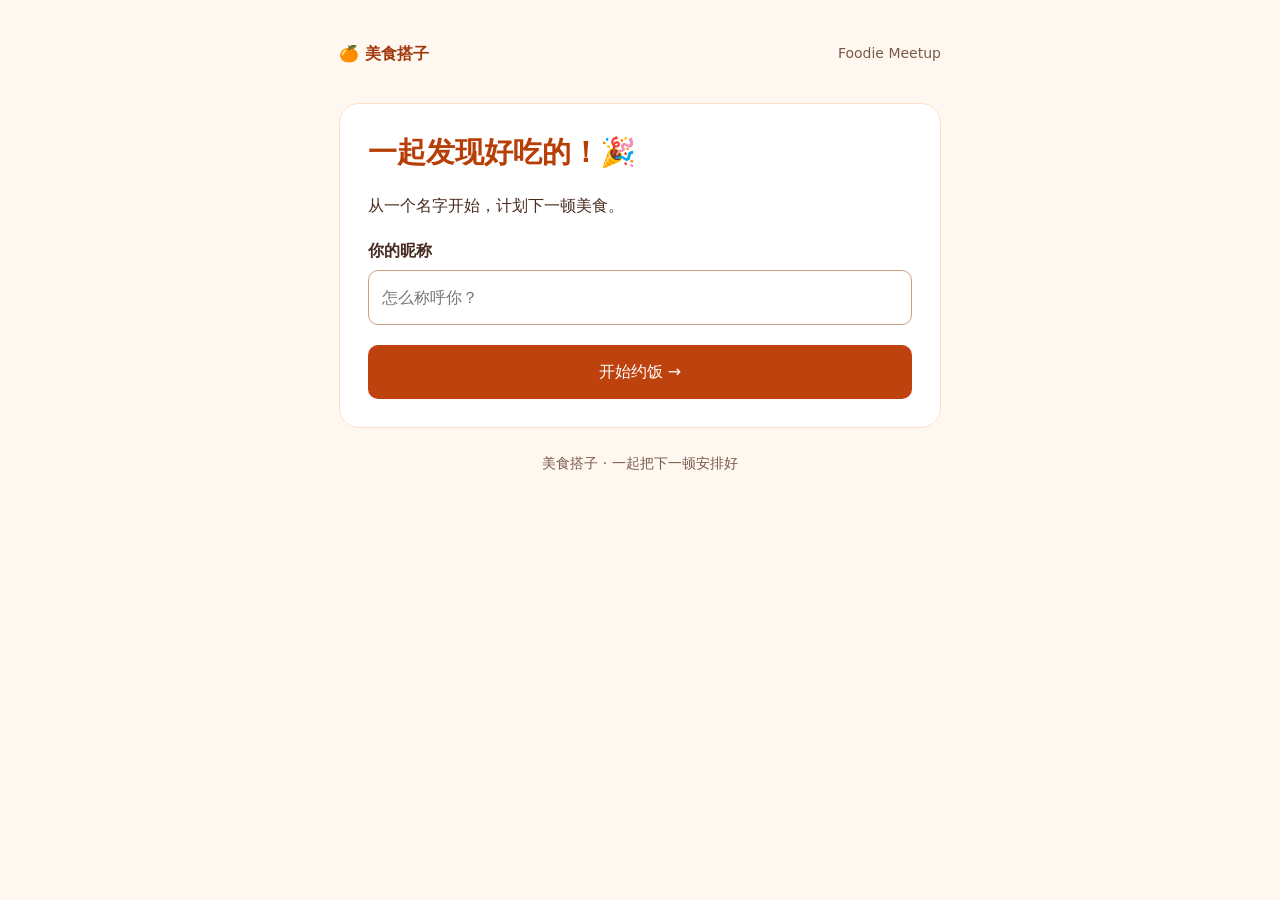
<file: index.html>
<!doctype html>
<html lang="zh-CN">
  <head>
    <meta charset="UTF-8" />
    <meta name="viewport" content="width=device-width, initial-scale=1" />
    <meta
      name="description"
      content="美食搭子：一起选择约饭日期、美食和餐厅。"
    />
    <title>欢迎 · 美食搭子 Foodie Meetup</title>
    <link rel="stylesheet" href="assets/css/styles.css" />
    <script src="assets/js/app.js" defer></script>
  </head>
  <body data-page="home">
    <header>
      <a class="brand" href="index.html">🍊 美食搭子</a
      ><span>Foodie Meetup</span>
    </header>
    <main>
      <h1>一起发现好吃的！🎉</h1>
      <p>从一个名字开始，计划下一顿美食。</p>
      <form id="welcome-form">
        <label for="username">你的昵称</label>
        <input
          id="username"
          name="username"
          required
          maxlength="40"
          autocomplete="nickname"
          placeholder="怎么称呼你？"
        />
        <button type="submit">开始约饭 →</button>
      </form>
    </main>
    <footer>美食搭子 · 一起把下一顿安排好</footer>
  </body>
</html>
</file>
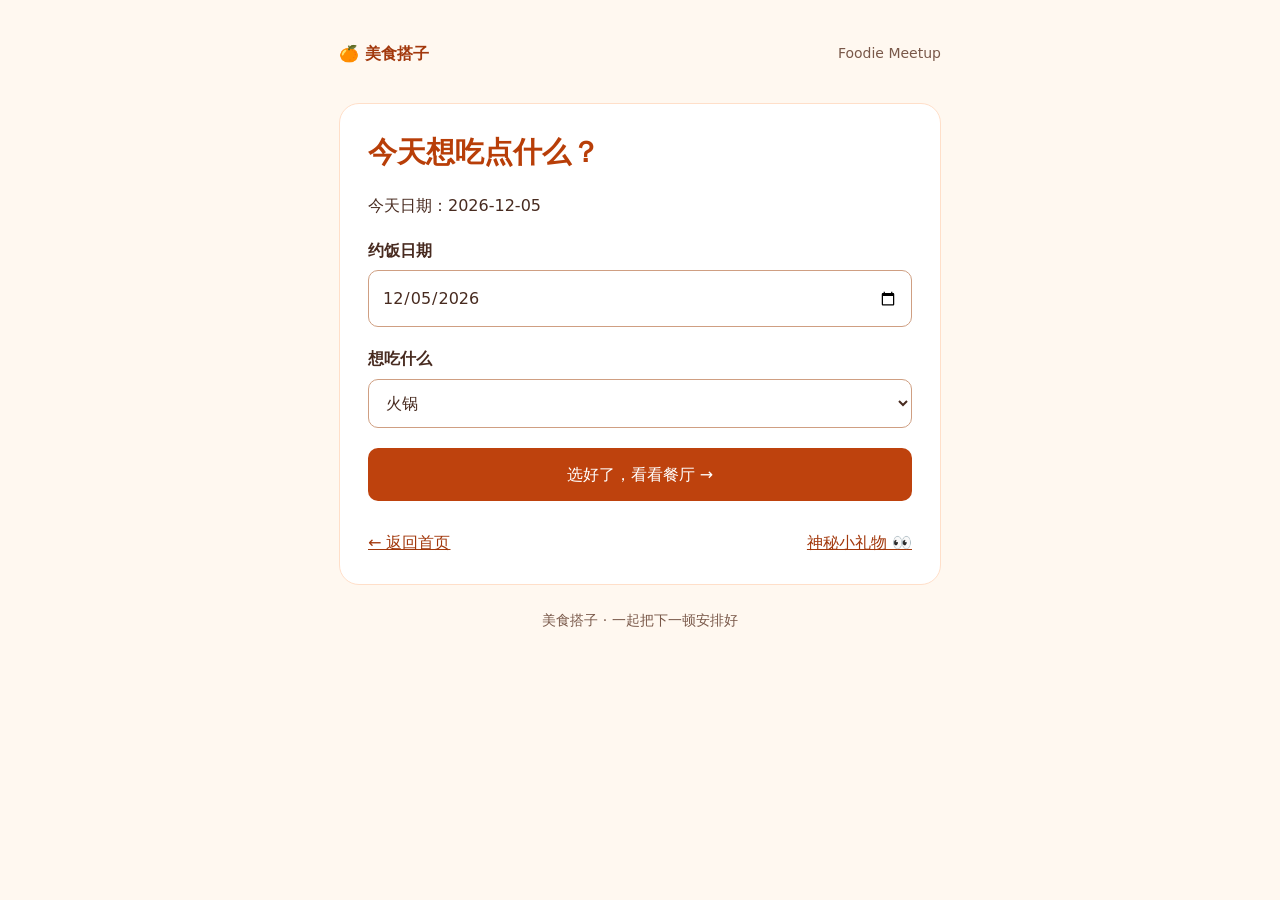
<file: plan.html>
<!doctype html>
<html lang="zh-CN">
  <head>
    <meta charset="UTF-8" />
    <meta name="viewport" content="width=device-width, initial-scale=1" />
    <meta
      name="description"
      content="美食搭子：一起选择约饭日期、美食和餐厅。"
    />
    <title>约饭计划 · 美食搭子 Foodie Meetup</title>
    <link rel="stylesheet" href="assets/css/styles.css" />
    <script src="assets/js/app.js" defer></script>
  </head>
  <body data-page="plan">
    <header>
      <a class="brand" href="index.html">🍊 美食搭子</a
      ><span>Foodie Meetup</span>
    </header>
    <main>
      <h1>今天想吃点什么？</h1>
      <p id="today-date"></p>
      <form id="plan-form">
        <label for="meal-date">约饭日期</label>
        <input id="meal-date" name="date" type="date" required />
        <label for="food-type">想吃什么</label>
        <select id="food-type" name="food">
          <option>火锅</option>
          <option>烤肉</option>
          <option>小炒</option>
          <option>西餐漂亮饭</option>
          <option>小吃</option>
          <option>海鲜</option>
          <option>烧烤</option>
          <option>其他</option>
        </select>
        <div id="other-food-group" hidden>
          <label for="other-food">其他美食</label
          ><input
            id="other-food"
            maxlength="100"
            placeholder="输入你想吃的美食"
          />
        </div>
        <button type="submit">选好了，看看餐厅 →</button>
      </form>
      <nav>
        <a href="index.html">← 返回首页</a
        ><a href="surprise.html">神秘小礼物 👀</a>
      </nav>
    </main>
    <footer>美食搭子 · 一起把下一顿安排好</footer>
  </body>
</html>
</file>
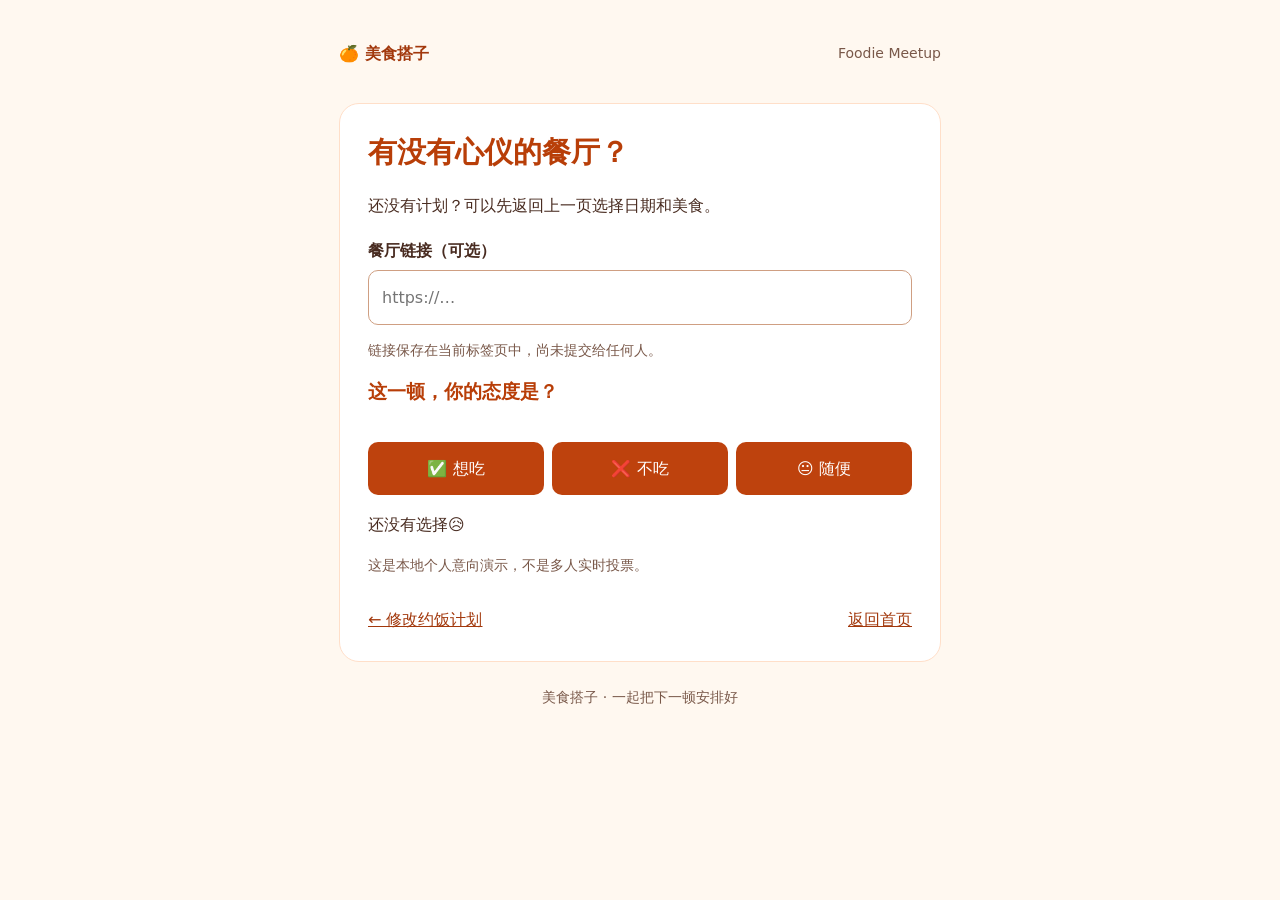
<file: restaurant.html>
<!doctype html>
<html lang="zh-CN">
  <head>
    <meta charset="UTF-8" />
    <meta name="viewport" content="width=device-width, initial-scale=1" />
    <meta
      name="description"
      content="美食搭子：一起选择约饭日期、美食和餐厅。"
    />
    <title>餐厅与投票 · 美食搭子 Foodie Meetup</title>
    <link rel="stylesheet" href="assets/css/styles.css" />
    <script src="assets/js/app.js" defer></script>
  </head>
  <body data-page="restaurant">
    <header>
      <a class="brand" href="index.html">🍊 美食搭子</a
      ><span>Foodie Meetup</span>
    </header>
    <main>
      <h1>有没有心仪的餐厅？</h1>
      <p id="plan-summary"></p>
      <label for="restaurant-url">餐厅链接（可选）</label>
      <input id="restaurant-url" type="url" placeholder="https://…" />
      <p class="hint">链接保存在当前标签页中，尚未提交给任何人。</p>
      <h2>这一顿，你的态度是？</h2>
      <div class="vote-box" role="group" aria-label="用餐意向">
        <button type="button" data-vote="想吃" aria-pressed="false">
          ✅ 想吃
        </button>
        <button type="button" data-vote="不吃" aria-pressed="false">
          ❌ 不吃
        </button>
        <button type="button" data-vote="随便" aria-pressed="false">
          😐 随便
        </button>
      </div>
      <p id="vote-result" role="status">还没有选择😥</p>
      <p class="hint">这是本地个人意向演示，不是多人实时投票。</p>
      <nav>
        <a href="plan.html">← 修改约饭计划</a><a href="index.html">返回首页</a>
      </nav>
    </main>
    <footer>美食搭子 · 一起把下一顿安排好</footer>
  </body>
</html>
</file>
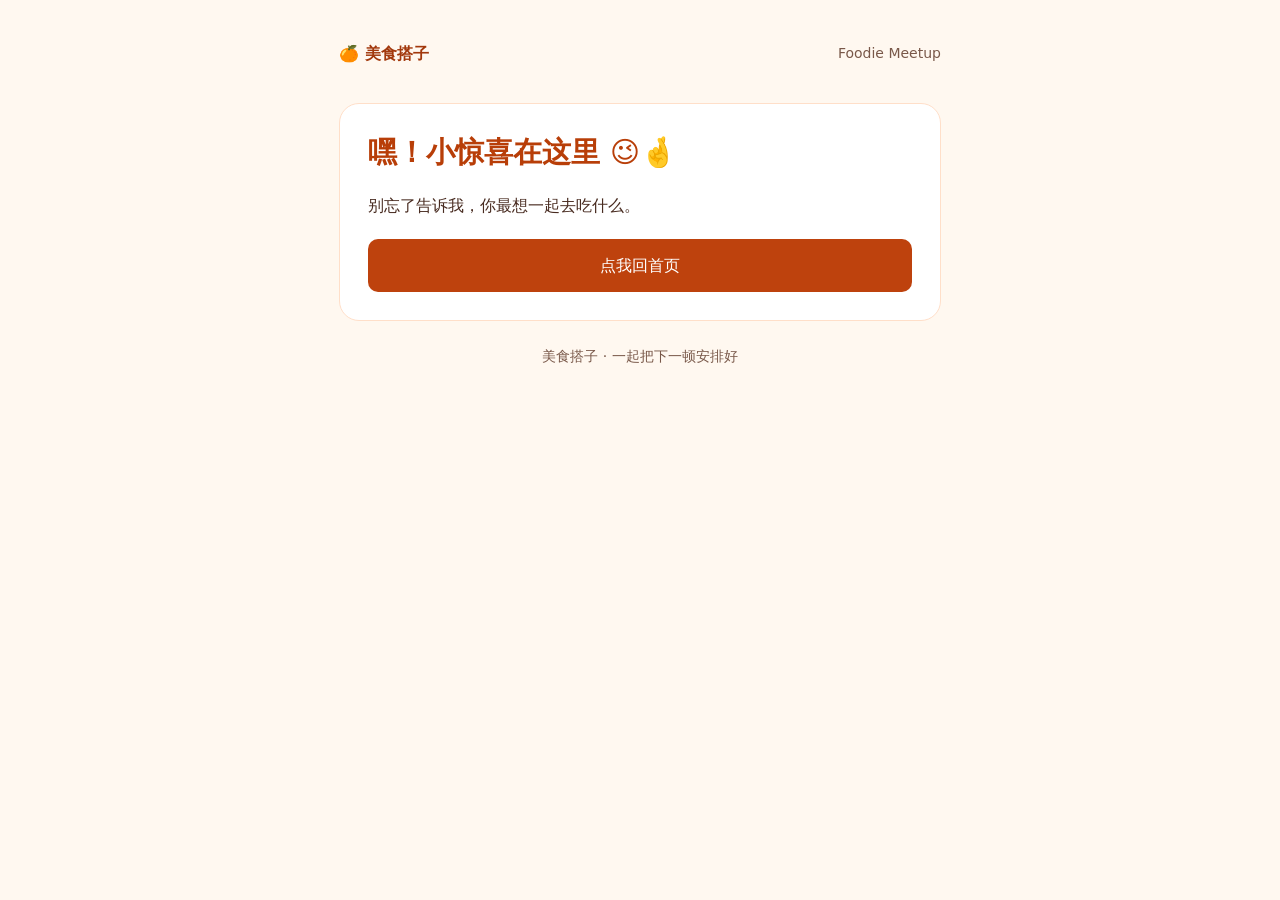
<file: surprise.html>
<!doctype html>
<html lang="zh-CN">
  <head>
    <meta charset="UTF-8" />
    <meta name="viewport" content="width=device-width, initial-scale=1" />
    <meta
      name="description"
      content="美食搭子：一起选择约饭日期、美食和餐厅。"
    />
    <title>神秘小礼物 · 美食搭子 Foodie Meetup</title>
    <link rel="stylesheet" href="assets/css/styles.css" />
    <script src="assets/js/app.js" defer></script>
  </head>
  <body data-page="surprise">
    <header>
      <a class="brand" href="index.html">🍊 美食搭子</a
      ><span>Foodie Meetup</span>
    </header>
    <main>
      <h1>嘿！小惊喜在这里 😉🤞</h1>
      <p>别忘了告诉我，你最想一起去吃什么。</p>
      <a class="button" href="index.html">点我回首页</a>
    </main>
    <footer>美食搭子 · 一起把下一顿安排好</footer>
  </body>
</html>
</file>
<file: assets/css/styles.css>
* {
  box-sizing: border-box;
}
:root {
  color-scheme: light;
  font-family: 'Microsoft YaHei', system-ui, sans-serif;
  color: #482b20;
  background: #fff8f0;
}
body {
  max-width: 650px;
  margin: 40px auto;
  padding: 0 24px;
  line-height: 1.7;
}
header {
  display: flex;
  justify-content: space-between;
  gap: 12px;
  align-items: center;
  margin-bottom: 36px;
  flex-wrap: wrap;
}
.brand {
  font-weight: 700;
  text-decoration: none;
}
header span,
.hint,
footer {
  color: #795849;
  font-size: 0.875rem;
}
main {
  padding: 28px;
  background: #fff;
  border: 1px solid #ffdfc9;
  border-radius: 20px;
}
h1,
h2 {
  color: #b83e08;
  line-height: 1.4;
}
h1 {
  font-size: 1.8rem;
  margin-top: 0;
}
h2 {
  font-size: 1.2rem;
}
label {
  display: block;
  font-weight: 600;
  margin: 18px 0 6px;
}
input,
select {
  width: 100%;
  padding: 13px;
  border: 1px solid #cf9f82;
  border-radius: 10px;
  font: inherit;
  color: inherit;
  background: #fff;
}
button,
.button {
  display: block;
  width: 100%;
  padding: 13px;
  margin-top: 20px;
  background: #be420d;
  color: white;
  border: none;
  border-radius: 10px;
  font: inherit;
  cursor: pointer;
  text-align: center;
  text-decoration: none;
}
button:hover,
.button:hover {
  background: #963008;
}
a {
  color: #a2380c;
}
:focus-visible {
  outline: 3px solid #2067b1;
  outline-offset: 3px;
}
.vote-box {
  display: flex;
  gap: 8px;
  flex-wrap: wrap;
}
.vote-box button {
  flex: 1 1 100px;
}
button[aria-pressed='true'] {
  outline: 3px solid #482b20;
  outline-offset: 3px;
}
nav {
  display: flex;
  justify-content: space-between;
  gap: 12px;
  margin-top: 28px;
  flex-wrap: wrap;
}
footer {
  text-align: center;
  padding: 24px 0;
}
[hidden] {
  display: none !important;
}
@media (max-width: 480px) {
  body {
    margin: 20px auto;
    padding: 0 16px;
  }
  main {
    padding: 20px;
  }
}
</file>
